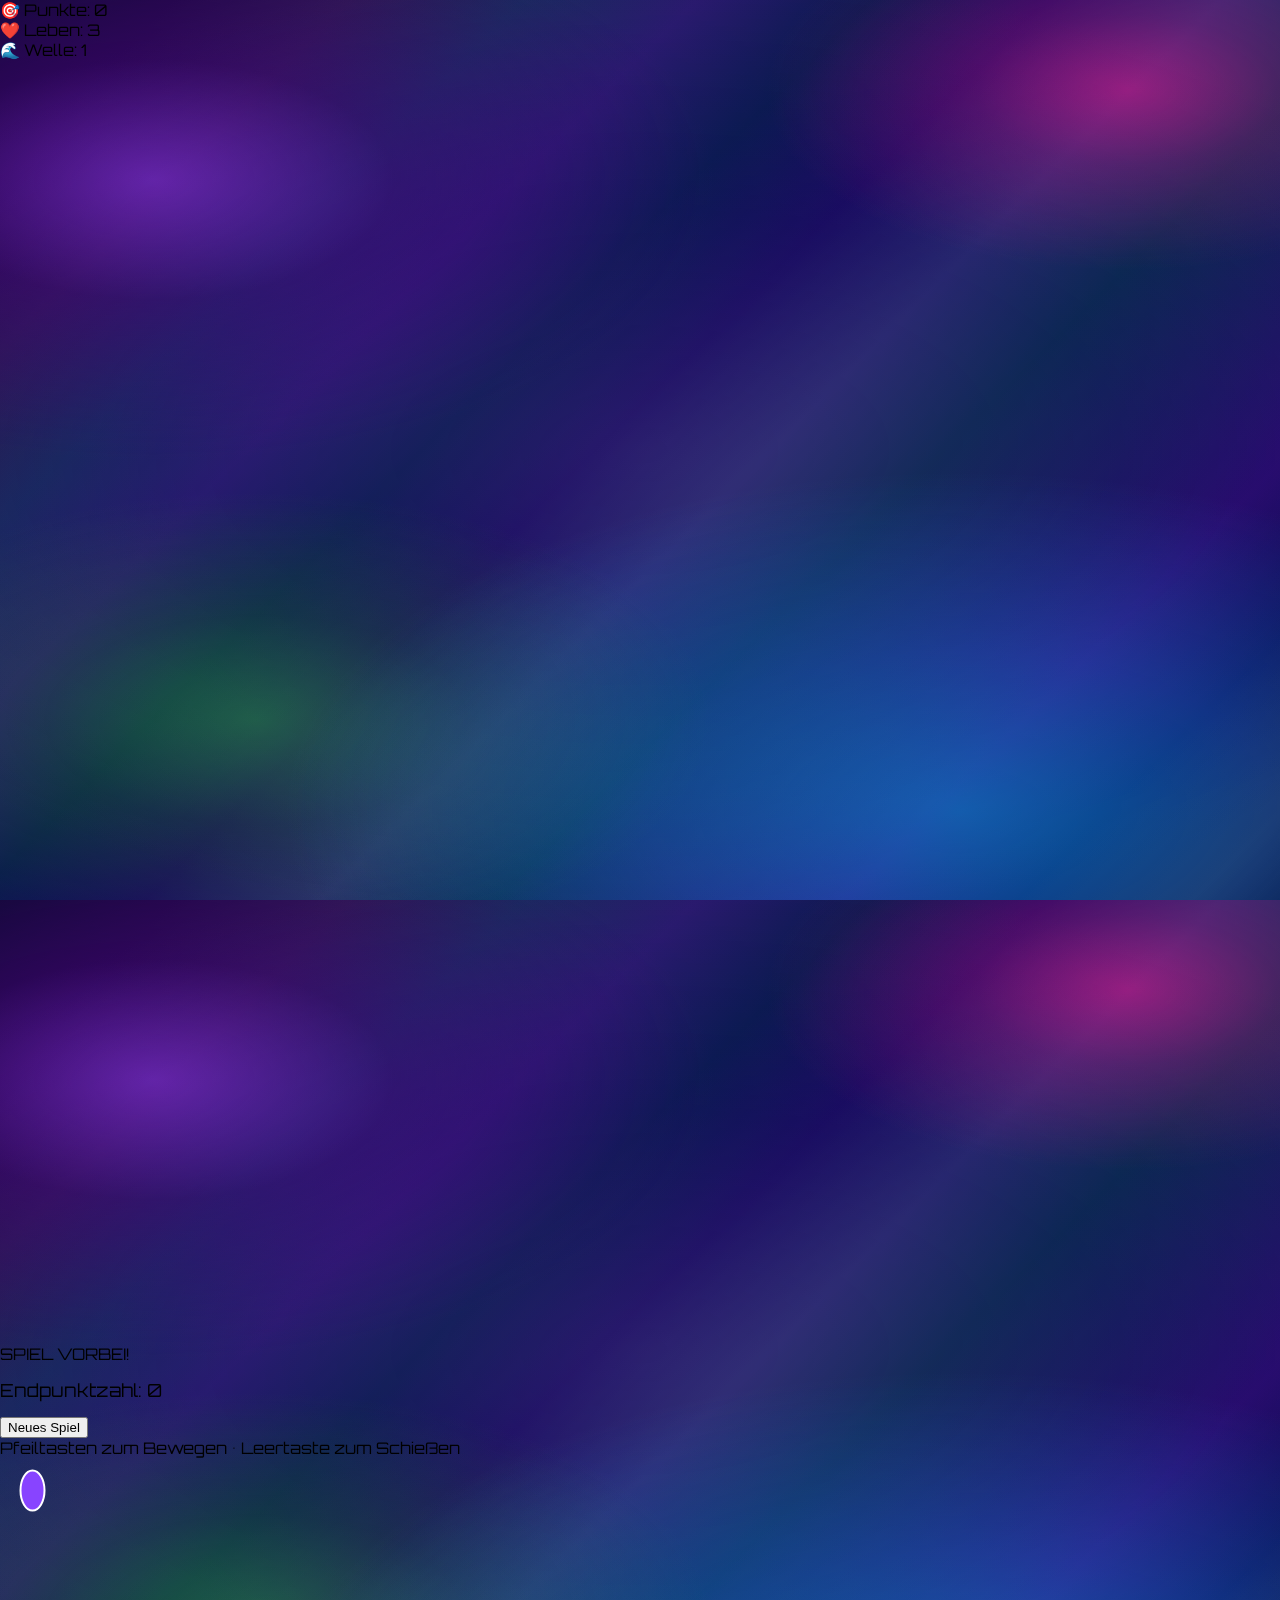
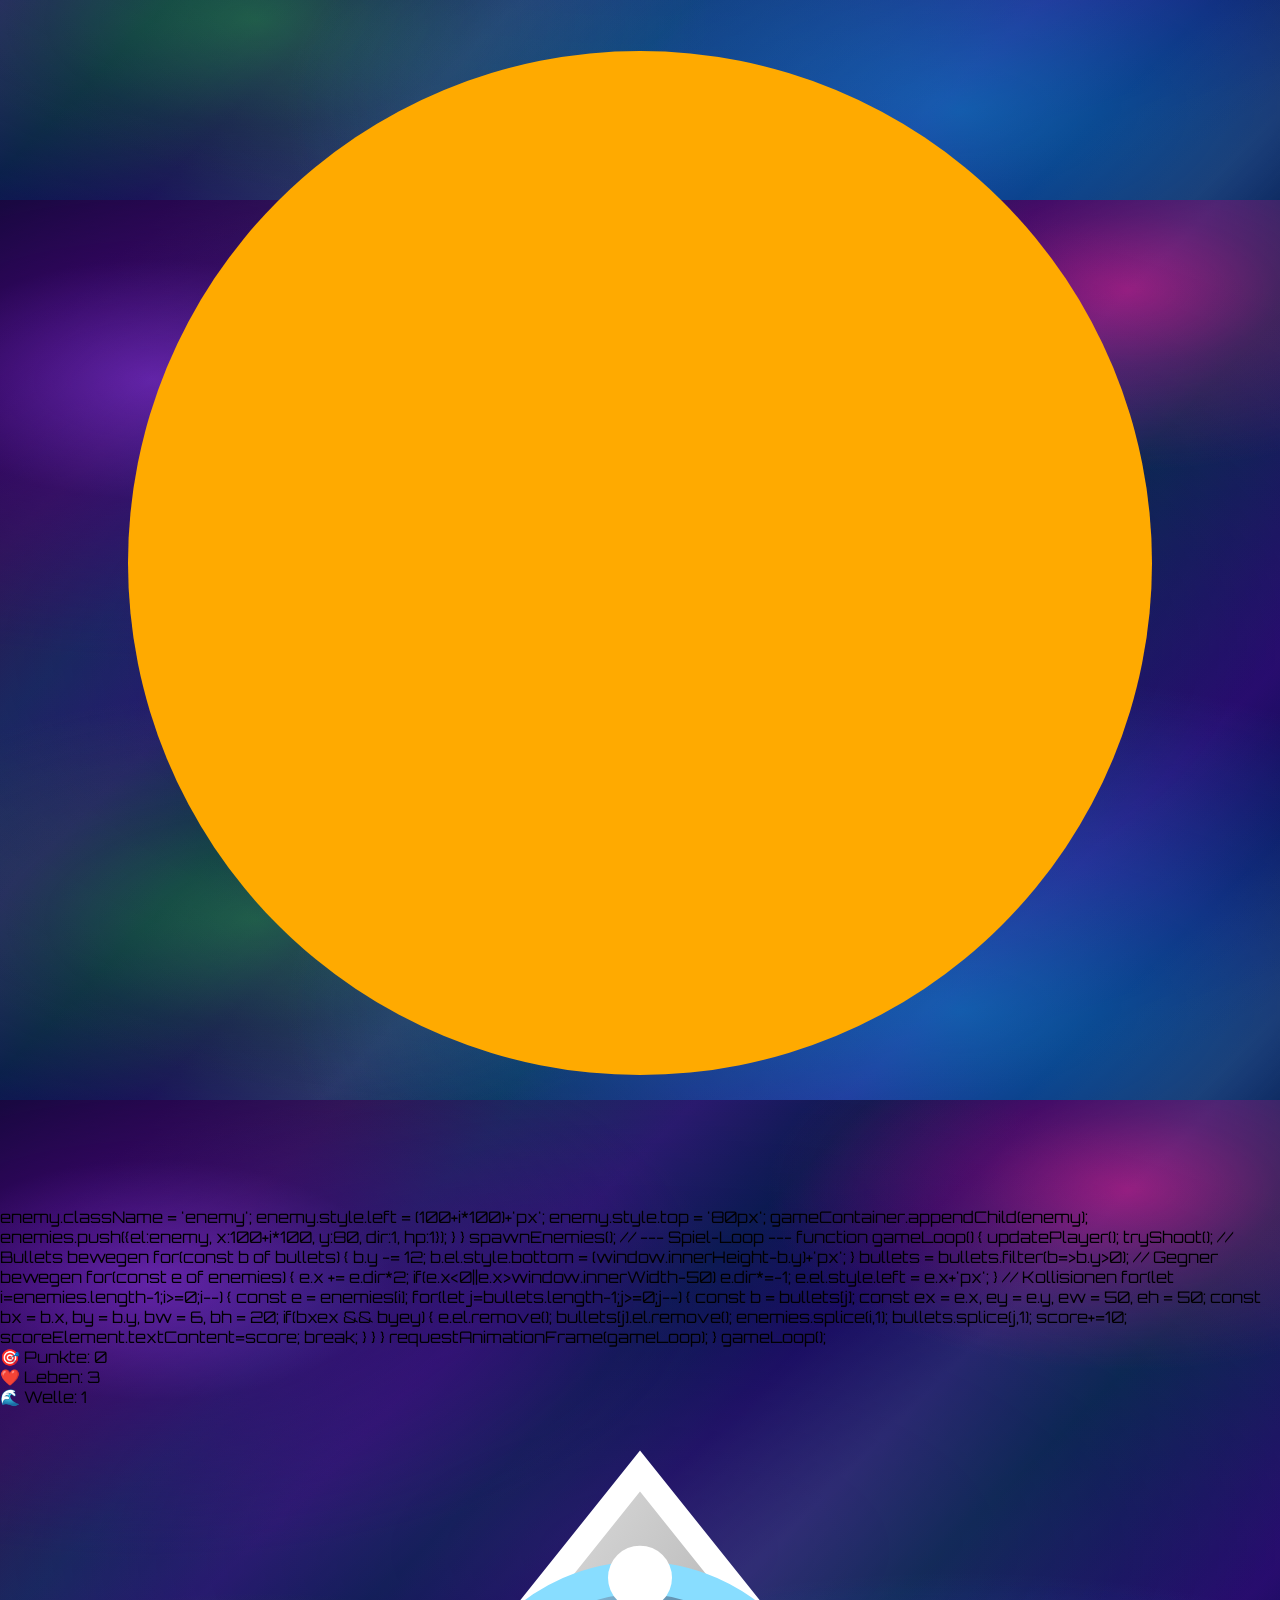
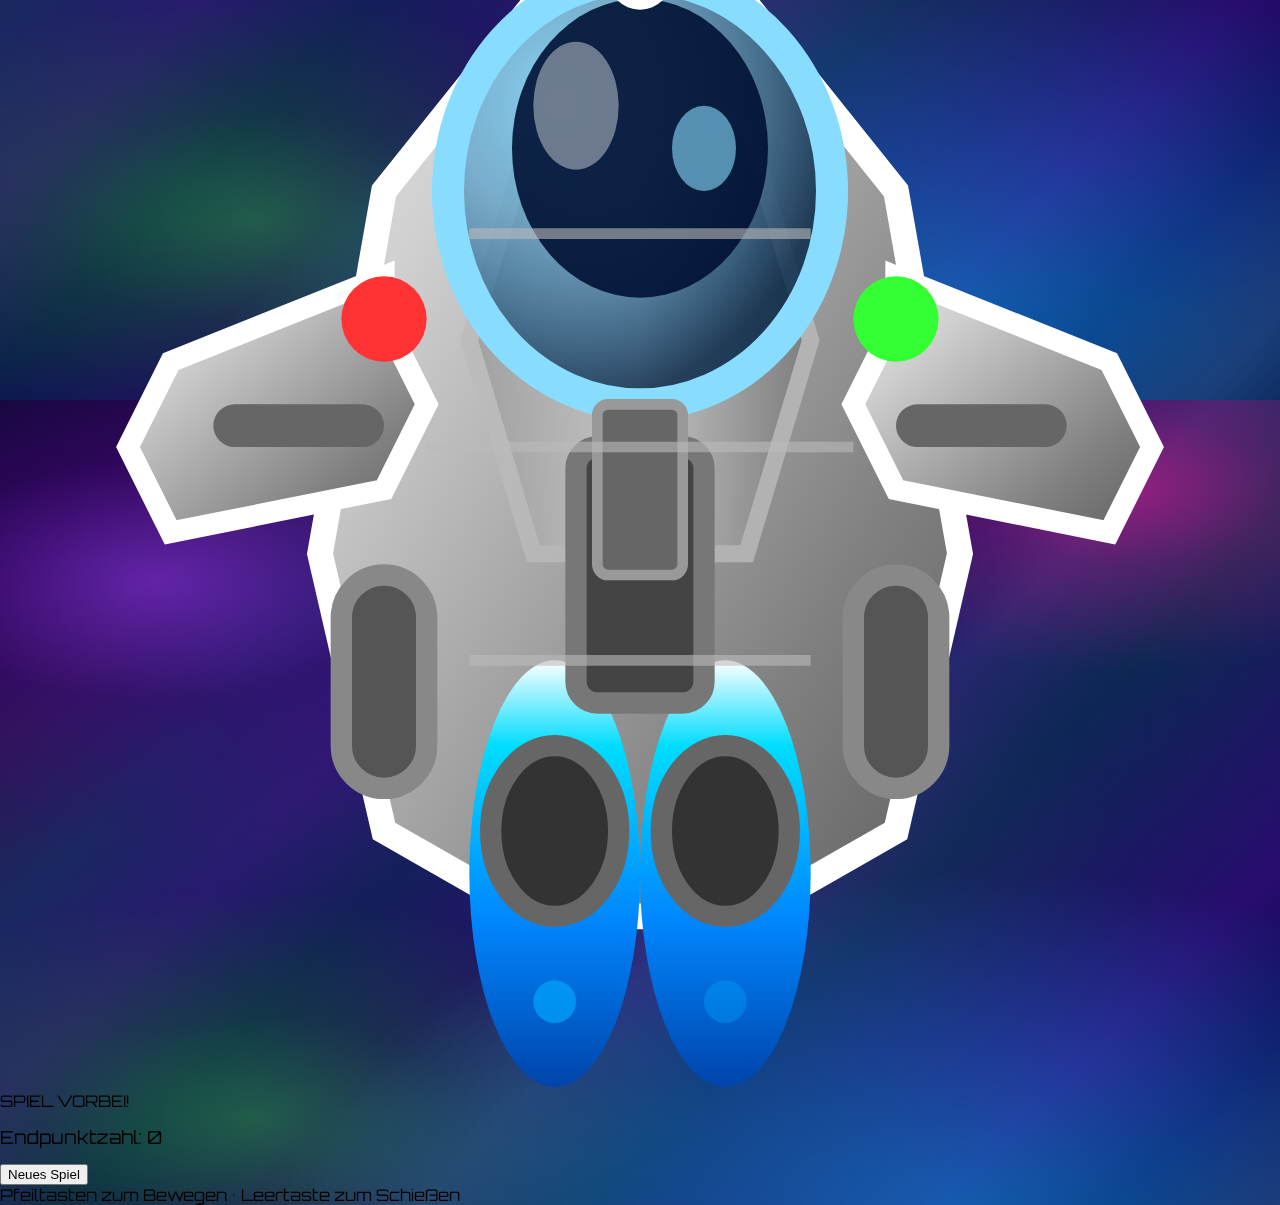
<file: index.html>
<!DOCTYPE html>
<html lang="de">
<head>
    <meta charset="UTF-8">
    <meta name="viewport" content="width=device-width, initial-scale=1.0">
    <title>Weltraum Shooter PWA</title>
    <link href="https://fonts.googleapis.com/css2?family=Orbitron:wght@400;700;900&display=swap" rel="stylesheet">
    <link rel="manifest" href="manifest.json">
    <meta name="theme-color" content="#000000">
    <meta name="apple-mobile-web-app-capable" content="yes">
    <meta name="apple-mobile-web-app-status-bar-style" content="black-translucent">
    <link rel="apple-touch-icon" href="icons/icon-192x192.svg">
    <link rel="icon" type="image/svg+xml" sizes="192x192" href="icons/icon-192x192.svg">
    <link rel="icon" type="image/svg+xml" sizes="512x512" href="icons/icon-512x512.svg">
    <style>
        body {
            box-sizing: border-box;
            margin: 0;
            padding: 0;
            background: 
                radial-gradient(ellipse 800px 400px at 12% 20%, rgba(138, 43, 226, 0.6) 0%, rgba(75, 0, 130, 0.4) 30%, transparent 70%),
                radial-gradient(ellipse 600px 300px at 88% 10%, rgba(255, 20, 147, 0.5) 0%, rgba(199, 21, 133, 0.3) 25%, transparent 60%),
                radial-gradient(ellipse 900px 450px at 75% 90%, rgba(0, 191, 255, 0.45) 0%, rgba(30, 144, 255, 0.3) 35%, transparent 75%),
                radial-gradient(ellipse 700px 350px at 20% 80%, rgba(50, 205, 50, 0.4) 0%, rgba(34, 139, 34, 0.25) 30%, transparent 65%),
                radial-gradient(ellipse 1200px 600px at 50% 50%, rgba(72, 61, 139, 0.3) 0%, rgba(25, 25, 112, 0.2) 40%, transparent 80%);
            font-family: 'Orbitron', 'Courier New', monospace;
            overflow: hidden;
            height: 100vh;
            image-rendering: -webkit-optimize-contrast;
            image-rendering: crisp-edges;
            backface-visibility: hidden;
            transform: translateZ(0);
        }
        /* Hier alle weiteren Styles aus Tills Weltraum Shooter.html einfügen (.explosion, .hud, .player, .enemy, .powerup, .game-over, .instructions, etc.) */
    </style>
</head>
<body>
    <div class="game-container">
        <div class="cosmic-background"></div>
        <div class="moon"></div>
        <div class="distant-galaxies"></div>
        <div class="stars-layer-2"></div>
        <div class="stars-layer-1"></div>
        <div class="hud">
            <div>
                <span class="stat-label">🎯 Punkte:</span>
                <span class="stat-value score-value" id="score">0</span>
            </div>
            <div>
                <span class="stat-label">❤️ Leben:</span>
                <span class="stat-value lives-value" id="lives">3</span>
            </div>
            <div>
                <span class="stat-label">🌊 Welle:</span>
                <span class="stat-value wave-value" id="wave">1</span>
            </div>
        </div>
        <div class="powerup-status" id="powerupStatus"></div>
        <div class="player" id="player">
            <!-- SVG-Raumschiff wie in Tills Weltraum Shooter.html -->
            <svg viewBox="0 0 60 60" xmlns="http://www.w3.org/2000/svg">
                <!-- ...SVG-Inhalt wie gehabt... -->
            </svg>
        </div>
        <div class="game-over" id="gameOver">
            <div>SPIEL VORBEI!</div>
            <div style="font-size: 18px; margin: 15px 0;">Endpunktzahl: <span id="finalScore">0</span></div>
            <button class="restart-btn" onclick="restartGame()">Neues Spiel</button>
        </div>
        <div class="instructions">
            Pfeiltasten zum Bewegen • Leertaste zum Schießen
        </div>
    </div>
    <script src="game.js"></script>
    <script>
    if ('serviceWorker' in navigator) {
        window.addEventListener('load', function() {
            navigator.serviceWorker.register('service-worker.js').then(function(reg) {
                // Erfolgreich registriert
            }, function(err) {
                console.warn('Service Worker konnte nicht registriert werden:', err);
            });
        });
    }
    // Install-Banner
    window.addEventListener('beforeinstallprompt', (e) => {
        e.preventDefault();
        deferredPrompt = e;
        const banner = document.createElement('div');
        banner.id = 'installBanner';
        banner.style.position = 'fixed';
        banner.style.bottom = '20px';
        banner.style.left = '50%';
        banner.style.transform = 'translateX(-50%)';
        banner.style.background = 'rgba(0,0,0,0.95)';
        banner.style.color = '#fff';
        banner.style.padding = '16px 32px';
        banner.style.borderRadius = '12px';
        banner.style.boxShadow = '0 2px 12px #0008';
        banner.style.zIndex = '9999';
        banner.innerHTML = 'App installieren? <button id="installBtn" style="margin-left:16px; padding:6px 18px; font-size:1em; border-radius:6px; border:none; background:#00bfff; color:#fff; cursor:pointer;">Installieren</button>';
        document.body.appendChild(banner);
        document.getElementById('installBtn').onclick = () => {
            banner.remove();
            deferredPrompt.prompt();
            deferredPrompt.userChoice.then(() => { deferredPrompt = null; });
        };
    });
    </script>
</body>
</html>
                enemy.className = 'enemy';
                enemy.style.left = (100+i*100)+'px';
                enemy.style.top = '80px';
                gameContainer.appendChild(enemy);
                enemies.push({el:enemy, x:100+i*100, y:80, dir:1, hp:1});
            }
        }
        spawnEnemies();
        // --- Spiel-Loop ---
        function gameLoop() {
            updatePlayer();
            tryShoot();
            // Bullets bewegen
            for(const b of bullets) {
                b.y -= 12;
                b.el.style.bottom = (window.innerHeight-b.y)+'px';
            }
            bullets = bullets.filter(b=>b.y>0);
            // Gegner bewegen
            for(const e of enemies) {
                e.x += e.dir*2;
                if(e.x<0||e.x>window.innerWidth-50) e.dir*=-1;
                e.el.style.left = e.x+'px';
            }
            // Kollisionen
            for(let i=enemies.length-1;i>=0;i--) {
                const e = enemies[i];
                for(let j=bullets.length-1;j>=0;j--) {
                    const b = bullets[j];
                    const ex = e.x, ey = e.y, ew = 50, eh = 50;
                    const bx = b.x, by = b.y, bw = 6, bh = 20;
                    if(bx<ex+ew && bx+bw>ex && by<ey+eh && by+bh>ey) {
                        e.el.remove(); bullets[j].el.remove();
                        enemies.splice(i,1); bullets.splice(j,1);
                        score+=10; scoreElement.textContent=score;
                        break;
                    }
                }
            }
            requestAnimationFrame(gameLoop);
        }
        gameLoop();
        </script>
    </div>
    <script src="game.js"></script>
</body>
</html>
<!DOCTYPE html>
<html lang="de">
<head>
    <meta charset="UTF-8">
    <meta name="viewport" content="width=device-width, initial-scale=1.0">
    <title>Weltraum Shooter</title>
    <link href="https://fonts.googleapis.com/css2?family=Orbitron:wght@400;700;900&display=swap" rel="stylesheet">
    <style>
        body {
            box-sizing: border-box;
            margin: 0;
            padding: 0;
            background: 
                /* Ultra-detaillierte 4K Nebel-Schichten */
                radial-gradient(ellipse 800px 400px at 12% 20%, rgba(138, 43, 226, 0.6) 0%, rgba(75, 0, 130, 0.4) 30%, transparent 70%),
                radial-gradient(ellipse 600px 300px at 88% 10%, rgba(255, 20, 147, 0.5) 0%, rgba(199, 21, 133, 0.3) 25%, transparent 60%),
                radial-gradient(ellipse 900px 450px at 75% 90%, rgba(0, 191, 255, 0.45) 0%, rgba(30, 144, 255, 0.3) 35%, transparent 75%),
                radial-gradient(ellipse 700px 350px at 20% 80%, rgba(50, 205, 50, 0.4) 0%, rgba(34, 139, 34, 0.25) 30%, transparent 65%),
                radial-gradient(ellipse 1200px 600px at 50% 50%, rgba(72, 61, 139, 0.3) 0%, rgba(25, 25, 112, 0.2) 40%, transparent 80%),
                /* Tiefe Weltraum-Basis mit 4K-Auflösung */
                linear-gradient(135deg, 
                    #0a0a2e 0%, 
                    #1a0a3e 8%, 
                    #2a1a4e 16%, 
                    #1a2a5e 24%, 
                    #2a1a6e 32%, 
                    #0a1a4e 40%,
                    #1a0a5e 48%,
                    #2a2a6e 56%,
                    #0a2a4e 64%,
                    #1a1a5e 72%,
                    #2a0a6e 80%,
                    #0a0a4e 88%,
                    #1a1a3e 96%,
                    #0a0a2e 100%
                ),
                /* Zusätzliche Tiefenschichten */
                radial-gradient(circle at 30% 40%, rgba(72, 61, 139, 0.15) 0%, transparent 50%),
                radial-gradient(circle at 70% 60%, rgba(123, 104, 238, 0.1) 0%, transparent 40%);
            font-family: 'Orbitron', 'Courier New', monospace;
            overflow: hidden;
            height: 100vh;
            /* 4K-optimierte Rendering-Eigenschaften */
            image-rendering: -webkit-optimize-contrast;
            image-rendering: crisp-edges;
            backface-visibility: hidden;
            transform: translateZ(0);
        }
        /* ...restliche Styles wie von dir gepostet... */
    </style>
    <!-- PWA: Manifest und Icons -->
    <link rel="manifest" href="manifest.json">
    <meta name="theme-color" content="#000000">
    <meta name="apple-mobile-web-app-capable" content="yes">
    <meta name="apple-mobile-web-app-status-bar-style" content="black-translucent">
    <link rel="apple-touch-icon" href="icons/icon-192x192.svg">
    <link rel="icon" type="image/svg+xml" sizes="192x192" href="icons/icon-192x192.svg">
    <link rel="icon" type="image/svg+xml" sizes="512x512" href="icons/icon-512x512.svg">
</head>
<body>
    <div class="game-container">
        <div class="cosmic-background"></div>
        <div class="moon"></div>
        <div class="distant-galaxies"></div>
        <div class="stars-layer-2"></div>
        <div class="stars-layer-1"></div>
        <div class="hud">
            <div>
                <span class="stat-label">🎯 Punkte:</span>
                <span class="stat-value score-value" id="score">0</span>
            </div>
            <div>
                <span class="stat-label">❤️ Leben:</span>
                <span class="stat-value lives-value" id="lives">3</span>
            </div>
            <div>
                <span class="stat-label">🌊 Welle:</span>
                <span class="stat-value wave-value" id="wave">1</span>
            </div>
        </div>
        <!-- Spielfeld-Canvas für das eigentliche Spiel -->
        <canvas id="game" width="900" height="600" style="display:block; margin:0 auto; background:transparent; position:absolute; left:50%; top:50%; transform:translate(-50%,-50%); z-index:10;"></canvas>
        <div class="powerup-status" id="powerupStatus"></div>
        <div class="player" id="player">
            <svg viewBox="0 0 60 60" xmlns="http://www.w3.org/2000/svg">
                <defs>
                    <linearGradient id="hullGradient" x1="0%" y1="0%" x2="100%" y2="100%">
                        <stop offset="0%" style="stop-color:#e8e8e8;stop-opacity:1" />
                        <stop offset="25%" style="stop-color:#d0d0d0;stop-opacity:1" />
                        <stop offset="50%" style="stop-color:#a8a8a8;stop-opacity:1" />
                        <stop offset="75%" style="stop-color:#808080;stop-opacity:1" />
                        <stop offset="100%" style="stop-color:#606060;stop-opacity:1" />
                    </linearGradient>
                    <linearGradient id="engineFlame" x1="0%" y1="0%" x2="0%" y2="100%">
                        <stop offset="0%" style="stop-color:#ffffff;stop-opacity:1" />
                        <stop offset="20%" style="stop-color:#00ddff;stop-opacity:1" />
                        <stop offset="60%" style="stop-color:#0088ff;stop-opacity:1" />
                        <stop offset="100%" style="stop-color:#0044aa;stop-opacity:1" />
                    </linearGradient>
                    <radialGradient id="cockpitReflection" cx="30%" cy="30%" r="70%">
                        <stop offset="0%" style="stop-color:#88ddff;stop-opacity:0.9" />
                        <stop offset="40%" style="stop-color:#4499cc;stop-opacity:0.6" />
                        <stop offset="100%" style="stop-color:#002244;stop-opacity:0.8" />
                    </radialGradient>
                    <linearGradient id="metallic" x1="0%" y1="0%" x2="100%" y2="0%">
                        <stop offset="0%" style="stop-color:#999999;stop-opacity:1" />
                        <stop offset="50%" style="stop-color:#cccccc;stop-opacity:1" />
                        <stop offset="100%" style="stop-color:#777777;stop-opacity:1" />
                    </linearGradient>
                    <filter id="glow">
                        <feGaussianBlur stdDeviation="2" result="coloredBlur"/>
                        <feMerge> 
                            <feMergeNode in="coloredBlur"/>
                            <feMergeNode in="SourceGraphic"/>
                        </feMerge>
                    </filter>
                </defs>
                <!-- Hauptrumpf mit realistischen Proportionen -->
                <path d="M30,3 L42,18 L45,35 L42,48 L35,52 L25,52 L18,48 L15,35 L18,18 Z" fill="url(#hullGradient)" stroke="#ffffff" stroke-width="1.2"/>
                <!-- Panzerplatten-Details -->
                <path d="M25,15 L35,15 L38,25 L35,35 L25,35 L22,25 Z" fill="url(#metallic)" stroke="#bbbbbb" stroke-width="0.8" opacity="0.8"/>
                <!-- Seitliche Flügel/Stabilisatoren -->
                <path d="M18,22 L8,26 L6,30 L8,34 L18,32 L20,28 L18,24 Z" fill="url(#hullGradient)" stroke="#ffffff" stroke-width="1"/>
                <path d="M42,22 L52,26 L54,30 L52,34 L42,32 L40,28 L42,24 Z" fill="url(#hullGradient)" stroke="#ffffff" stroke-width="1"/>
                <!-- Flügel-Details -->
                <rect x="10" y="28" width="8" height="2" fill="#666666" rx="1"/>
                <rect x="42" y="28" width="8" height="2" fill="#666666" rx="1"/>
                <!-- Cockpit mit realistischem Glas -->
                <ellipse cx="30" cy="18" rx="9" ry="10" fill="url(#cockpitReflection)" stroke="#88ddff" stroke-width="1.5"/>
                <ellipse cx="30" cy="16" rx="6" ry="7" fill="#001133" opacity="0.9"/>
                <!-- Cockpit-Reflexionen -->
                <ellipse cx="27" cy="14" rx="2" ry="3" fill="#ffffff" opacity="0.4"/>
                <ellipse cx="33" cy="16" rx="1.5" ry="2" fill="#88ddff" opacity="0.6"/>
                <!-- Haupttriebwerke -->
                <ellipse cx="26" cy="50" rx="4" ry="10" fill="url(#engineFlame)"/>
                <ellipse cx="34" cy="50" rx="4" ry="10" fill="url(#engineFlame)"/>
                <!-- Triebwerk-Düsen -->
                <ellipse cx="26" cy="48" rx="3" ry="4" fill="#333333" stroke="#666666" stroke-width="1"/>
                <ellipse cx="34" cy="48" rx="3" ry="4" fill="#333333" stroke="#666666" stroke-width="1"/>
                <!-- Waffen-Hardpoints -->
                <rect x="16" y="36" width="4" height="10" fill="#555555" stroke="#888888" stroke-width="1" rx="2"/>
                <rect x="40" y="36" width="4" height="10" fill="#555555" stroke="#888888" stroke-width="1" rx="2"/>
                <!-- Zentrale Hauptwaffe -->
                <rect x="27" y="30" width="6" height="12" fill="#444444" stroke="#777777" stroke-width="1" rx="1"/>
                <rect x="28" y="28" width="4" height="8" fill="#666666" stroke="#999999" stroke-width="0.5" rx="0.5"/>
                <!-- Navigationslights -->
                <circle cx="18" cy="24" r="2" fill="#ff3333"/>
                <circle cx="42" cy="24" r="2" fill="#33ff33"/>
                <circle cx="30" cy="8" r="1.5" fill="#ffffff"/>
                <!-- Rumpf-Linien für Details -->
                <path d="M22,20 L38,20" stroke="#bbbbbb" stroke-width="0.5" opacity="0.6"/>
                <path d="M20,30 L40,30" stroke="#bbbbbb" stroke-width="0.5" opacity="0.6"/>
                <path d="M22,40 L38,40" stroke="#bbbbbb" stroke-width="0.5" opacity="0.6"/>
                <!-- Antriebspartikel-Effekt -->
                <circle cx="26" cy="56" r="1" fill="#00aaff" opacity="0.7">
                    <animate attributeName="opacity" values="0.7;0.3;0.7" dur="0.3s" repeatCount="indefinite"/>
                </circle>
                <circle cx="34" cy="56" r="1" fill="#00aaff" opacity="0.7">
                    <animate attributeName="opacity" values="0.3;0.7;0.3" dur="0.3s" repeatCount="indefinite"/>
                </circle>
            </svg>
        </div>
        <div class="game-over" id="gameOver">
            <div>SPIEL VORBEI!</div>
            <div style="font-size: 18px; margin: 15px 0;">Endpunktzahl: <span id="finalScore">0</span></div>
            <button class="restart-btn" onclick="restartGame()">Neues Spiel</button>
        </div>
        <div class="instructions">
            Pfeiltasten zum Bewegen • Leertaste zum Schießen
        </div>
    </div>
</body>
        <!-- PWA: Service Worker und Install-Banner -->
        <script>
        if ('serviceWorker' in navigator) {
            window.addEventListener('load', function() {
                navigator.serviceWorker.register('service-worker.js').then(function(reg) {
                    // Erfolgreich registriert
                }, function(err) {
                    console.warn('Service Worker konnte nicht registriert werden:', err);
                });
            });
        }
        // Install-Banner
        window.addEventListener('beforeinstallprompt', (e) => {
            e.preventDefault();
            deferredPrompt = e;
            const banner = document.createElement('div');
            banner.id = 'installBanner';
            banner.style.position = 'fixed';
            banner.style.bottom = '20px';
            banner.style.left = '50%';
            banner.style.transform = 'translateX(-50%)';
            banner.style.background = 'rgba(0,0,0,0.95)';
            banner.style.color = '#fff';
            banner.style.padding = '16px 32px';
            banner.style.borderRadius = '12px';
            banner.style.boxShadow = '0 2px 12px #0008';
            banner.style.zIndex = '9999';
            banner.innerHTML = 'App installieren? <button id="installBtn" style="margin-left:16px; padding:6px 18px; font-size:1em; border-radius:6px; border:none; background:#00bfff; color:#fff; cursor:pointer;">Installieren</button>';
            document.body.appendChild(banner);
            document.getElementById('installBtn').onclick = () => {
                banner.remove();
                deferredPrompt.prompt();
                deferredPrompt.userChoice.then(() => { deferredPrompt = null; });
            };
        });
        </script>
<script>
// Service Worker Registrierung
if ('serviceWorker' in navigator) {
    window.addEventListener('load', function() {
        navigator.serviceWorker.register('service-worker.js').then(function(reg) {
            // Erfolgreich registriert
        }, function(err) {
            console.warn('Service Worker konnte nicht registriert werden:', err);
        });
    });
}
// Install-Banner
window.addEventListener('beforeinstallprompt', (e) => {
    e.preventDefault();
    deferredPrompt = e;
    const banner = document.createElement('div');
    banner.id = 'installBanner';
    banner.style.position = 'fixed';
    banner.style.bottom = '20px';
    banner.style.left = '50%';
    banner.style.transform = 'translateX(-50%)';
    banner.style.background = 'rgba(0,0,0,0.95)';
    banner.style.color = '#fff';
    banner.style.padding = '16px 32px';
    banner.style.borderRadius = '12px';
    banner.style.boxShadow = '0 2px 12px #0008';
    banner.style.zIndex = '9999';
    banner.innerHTML = 'App installieren? <button id="installBtn" style="margin-left:16px; padding:6px 18px; font-size:1em; border-radius:6px; border:none; background:#00bfff; color:#fff; cursor:pointer;">Installieren</button>';
    document.body.appendChild(banner);
    document.getElementById('installBtn').onclick = () => {
        banner.remove();
        deferredPrompt.prompt();
        deferredPrompt.userChoice.then(() => { deferredPrompt = null; });
    };
});
</script>
            <script src="game.js"></script>
        </script>
</body>
</html>
</file>
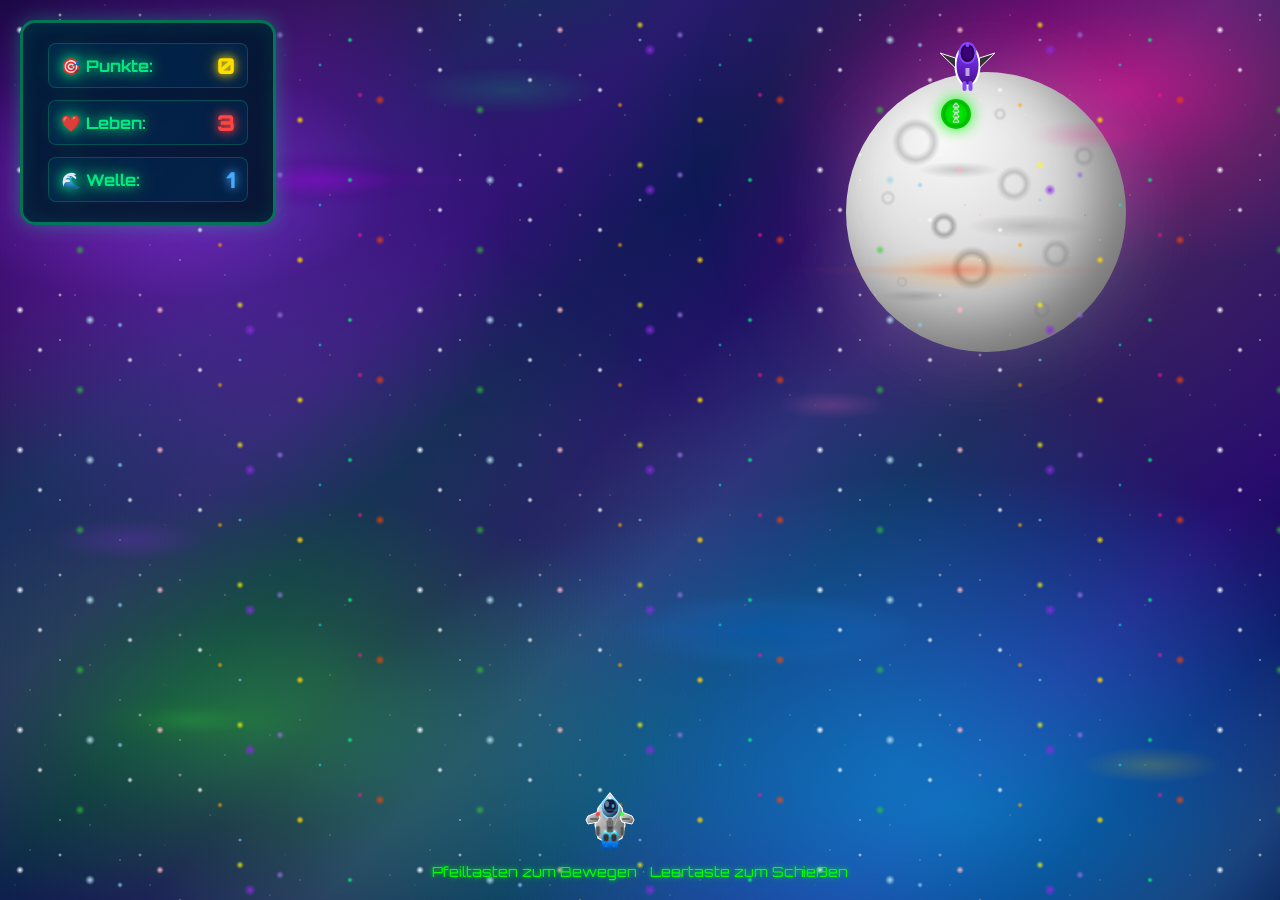
<file: Tills Weltraum Shooter.html>
<!DOCTYPE html>
<html lang="de">
<head>
    <meta charset="UTF-8">
    <meta name="viewport" content="width=device-width, initial-scale=1.0">
    <title>Weltraum Shooter</title>
    <link href="https://fonts.googleapis.com/css2?family=Orbitron:wght@400;700;900&display=swap" rel="stylesheet">
    <style>
        body {
            box-sizing: border-box;
            margin: 0;
            padding: 0;
            background: 
                /* Ultra-detaillierte 4K Nebel-Schichten */
                radial-gradient(ellipse 800px 400px at 12% 20%, rgba(138, 43, 226, 0.6) 0%, rgba(75, 0, 130, 0.4) 30%, transparent 70%),
                radial-gradient(ellipse 600px 300px at 88% 10%, rgba(255, 20, 147, 0.5) 0%, rgba(199, 21, 133, 0.3) 25%, transparent 60%),
                radial-gradient(ellipse 900px 450px at 75% 90%, rgba(0, 191, 255, 0.45) 0%, rgba(30, 144, 255, 0.3) 35%, transparent 75%),
                radial-gradient(ellipse 700px 350px at 20% 80%, rgba(50, 205, 50, 0.4) 0%, rgba(34, 139, 34, 0.25) 30%, transparent 65%),
                radial-gradient(ellipse 1200px 600px at 50% 50%, rgba(72, 61, 139, 0.3) 0%, rgba(25, 25, 112, 0.2) 40%, transparent 80%),
                /* Tiefe Weltraum-Basis mit 4K-Auflösung */
                linear-gradient(135deg, 
                    #0a0a2e 0%, 
                    #1a0a3e 8%, 
                    #2a1a4e 16%, 
                    #1a2a5e 24%, 
                    #2a1a6e 32%, 
                    #0a1a4e 40%,
                    #1a0a5e 48%,
                    #2a2a6e 56%,
                    #0a2a4e 64%,
                    #1a1a5e 72%,
                    #2a0a6e 80%,
                    #0a0a4e 88%,
                    #1a1a3e 96%,
                    #0a0a2e 100%
                ),
                /* Zusätzliche Tiefenschichten */
                radial-gradient(circle at 30% 40%, rgba(72, 61, 139, 0.15) 0%, transparent 50%),
                radial-gradient(circle at 70% 60%, rgba(123, 104, 238, 0.1) 0%, transparent 40%);
            font-family: 'Orbitron', 'Courier New', monospace;
            overflow: hidden;
            height: 100vh;
            /* 4K-optimierte Rendering-Eigenschaften */
            image-rendering: -webkit-optimize-contrast;
            image-rendering: crisp-edges;
            backface-visibility: hidden;
            transform: translateZ(0);
        }

        .game-container {
            position: relative;
            width: 100vw;
            height: 100vh;
            overflow: hidden;
        }

        .cosmic-background {
            position: absolute;
            width: 100%;
            height: 100%;
            background: 
                radial-gradient(circle at 15% 25%, rgba(138, 43, 226, 0.4) 0%, transparent 25%),
                radial-gradient(circle at 85% 15%, rgba(255, 20, 147, 0.3) 0%, transparent 30%),
                radial-gradient(circle at 70% 85%, rgba(0, 191, 255, 0.25) 0%, transparent 35%),
                radial-gradient(circle at 25% 75%, rgba(50, 205, 50, 0.2) 0%, transparent 40%);
            animation: nebula-drift 20s ease-in-out infinite alternate;
        }

        .moon {
            position: absolute;
            width: 280px;
            height: 280px;
            top: 8%;
            right: 12%;
            border-radius: 50%;
            background: 
                /* 4K-detaillierte Mondoberfläche */
                radial-gradient(circle at 35% 25%, #f8f8f8, #e8e8e8 25%, #d5d5d5 50%, #c2c2c2 75%, #a8a8a8 100%);
            box-shadow: 
                inset -25px -25px 60px rgba(0, 0, 0, 0.4),
                inset 15px 15px 40px rgba(255, 255, 255, 0.1),
                0 0 80px rgba(255, 255, 255, 0.15),
                0 0 120px rgba(255, 255, 255, 0.08);
            animation: moon-glow 8s ease-in-out infinite alternate;
        }

        .moon::before {
            content: '';
            position: absolute;
            width: 100%;
            height: 100%;
            border-radius: 50%;
            background: 
                /* Detaillierte Mondkrater in 4K */
                radial-gradient(circle at 25% 25%, transparent 12px, rgba(160, 160, 160, 0.5) 18px, transparent 24px),
                radial-gradient(circle at 60% 40%, transparent 8px, rgba(140, 140, 140, 0.4) 12px, transparent 18px),
                radial-gradient(circle at 45% 70%, transparent 10px, rgba(120, 120, 120, 0.5) 15px, transparent 22px),
                radial-gradient(circle at 75% 65%, transparent 6px, rgba(130, 130, 130, 0.4) 10px, transparent 15px),
                radial-gradient(circle at 35% 55%, transparent 5px, rgba(110, 110, 110, 0.5) 9px, transparent 14px),
                /* Zusätzliche kleine Krater */
                radial-gradient(circle at 15% 45%, transparent 3px, rgba(150, 150, 150, 0.3) 5px, transparent 8px),
                radial-gradient(circle at 85% 30%, transparent 4px, rgba(135, 135, 135, 0.4) 7px, transparent 11px),
                radial-gradient(circle at 55% 15%, transparent 2px, rgba(145, 145, 145, 0.3) 4px, transparent 7px),
                radial-gradient(circle at 70% 85%, transparent 3px, rgba(125, 125, 125, 0.4) 6px, transparent 9px),
                radial-gradient(circle at 20% 75%, transparent 2px, rgba(155, 155, 155, 0.3) 4px, transparent 6px),
                /* Gebirgsketten */
                radial-gradient(ellipse 40px 8px at 40% 35%, rgba(100, 100, 100, 0.3), transparent),
                radial-gradient(ellipse 60px 12px at 65% 55%, rgba(90, 90, 90, 0.25), transparent),
                radial-gradient(ellipse 35px 6px at 25% 80%, rgba(105, 105, 105, 0.3), transparent);
        }

        @keyframes moon-glow {
            0% { 
                box-shadow: 
                    inset -20px -20px 40px rgba(0, 0, 0, 0.3),
                    0 0 50px rgba(255, 255, 255, 0.1);
            }
            100% { 
                box-shadow: 
                    inset -20px -20px 40px rgba(0, 0, 0, 0.2),
                    0 0 80px rgba(255, 255, 255, 0.2);
            }
        }

        .stars-layer-1 {
            position: absolute;
            width: 100%;
            height: 100%;
            background-image: 
                /* Hauptsterne - 4K Dichte */
                radial-gradient(4px 4px at 20px 30px, #ffffff, transparent),
                radial-gradient(3px 3px at 40px 70px, rgba(255,255,255,0.95), transparent),
                radial-gradient(5px 5px at 90px 40px, rgba(173,216,230,1), transparent),
                radial-gradient(3px 3px at 130px 80px, rgba(255,255,255,0.9), transparent),
                radial-gradient(4px 4px at 160px 30px, rgba(255,182,193,1), transparent),
                radial-gradient(3px 3px at 200px 90px, rgba(255,255,255,0.95), transparent),
                radial-gradient(6px 6px at 250px 50px, rgba(138,43,226,0.9), transparent),
                radial-gradient(4px 4px at 300px 120px, rgba(255,215,0,1), transparent),
                radial-gradient(3px 3px at 350px 40px, rgba(0,255,127,0.9), transparent),
                radial-gradient(5px 5px at 380px 100px, rgba(255,69,0,0.8), transparent),
                /* Zusätzliche 4K Sterne */
                radial-gradient(2px 2px at 60px 15px, rgba(255,255,255,0.8), transparent),
                radial-gradient(3px 3px at 120px 45px, rgba(135,206,250,0.9), transparent),
                radial-gradient(2px 2px at 180px 75px, rgba(255,192,203,0.7), transparent),
                radial-gradient(4px 4px at 240px 25px, rgba(255,255,0,0.8), transparent),
                radial-gradient(2px 2px at 320px 65px, rgba(0,255,255,0.7), transparent),
                radial-gradient(3px 3px at 360px 95px, rgba(255,20,147,0.8), transparent),
                radial-gradient(5px 5px at 80px 110px, rgba(50,205,50,0.7), transparent),
                radial-gradient(2px 2px at 140px 15px, rgba(255,255,255,0.6), transparent),
                radial-gradient(3px 3px at 220px 105px, rgba(255,165,0,0.8), transparent),
                radial-gradient(4px 4px at 280px 35px, rgba(147,112,219,0.9), transparent);
            background-repeat: repeat;
            background-size: 400px 140px;
            animation: twinkle-bright 3s ease-in-out infinite alternate;
        }

        .stars-layer-2 {
            position: absolute;
            width: 100%;
            height: 100%;
            background-image: 
                /* Feine Sterne für 4K-Details */
                radial-gradient(1.5px 1.5px at 60px 20px, rgba(255,255,255,0.7), transparent),
                radial-gradient(1px 1px at 120px 60px, rgba(255,255,255,0.6), transparent),
                radial-gradient(1.5px 1.5px at 180px 100px, rgba(255,255,255,0.5), transparent),
                radial-gradient(2px 2px at 240px 40px, rgba(135,206,250,0.9), transparent),
                radial-gradient(1px 1px at 300px 80px, rgba(255,255,255,0.4), transparent),
                /* Zusätzliche feine Sterne */
                radial-gradient(1px 1px at 30px 50px, rgba(255,255,255,0.5), transparent),
                radial-gradient(1px 1px at 90px 25px, rgba(173,216,230,0.6), transparent),
                radial-gradient(1px 1px at 150px 85px, rgba(255,255,255,0.4), transparent),
                radial-gradient(1px 1px at 210px 15px, rgba(255,182,193,0.5), transparent),
                radial-gradient(1px 1px at 270px 95px, rgba(255,255,255,0.3), transparent),
                radial-gradient(1px 1px at 330px 35px, rgba(255,215,0,0.6), transparent),
                radial-gradient(1px 1px at 390px 75px, rgba(255,255,255,0.4), transparent),
                radial-gradient(1px 1px at 45px 105px, rgba(0,255,127,0.5), transparent),
                radial-gradient(1px 1px at 105px 5px, rgba(255,255,255,0.3), transparent),
                radial-gradient(1px 1px at 165px 45px, rgba(255,69,0,0.4), transparent),
                radial-gradient(1px 1px at 225px 115px, rgba(255,255,255,0.5), transparent),
                radial-gradient(1px 1px at 285px 55px, rgba(138,43,226,0.6), transparent),
                radial-gradient(1px 1px at 345px 125px, rgba(255,255,255,0.3), transparent),
                radial-gradient(1px 1px at 15px 85px, rgba(50,205,50,0.4), transparent),
                radial-gradient(1px 1px at 75px 135px, rgba(255,255,255,0.5), transparent);
            background-repeat: repeat;
            background-size: 400px 160px;
            animation: twinkle-soft 6s ease-in-out infinite alternate;
        }

        .distant-galaxies {
            position: absolute;
            width: 100%;
            height: 100%;
            background-image:
                /* Hauptgalaxien in 4K-Qualität */
                radial-gradient(ellipse 120px 30px at 25% 20%, rgba(147, 0, 211, 0.4), rgba(75, 0, 130, 0.2) 60%, transparent),
                radial-gradient(ellipse 90px 22px at 75% 30%, rgba(255, 69, 0, 0.35), rgba(255, 140, 0, 0.15) 50%, transparent),
                radial-gradient(ellipse 150px 38px at 60% 70%, rgba(0, 100, 200, 0.3), rgba(30, 144, 255, 0.1) 65%, transparent),
                radial-gradient(ellipse 105px 26px at 15% 80%, rgba(50, 205, 50, 0.25), rgba(34, 139, 34, 0.1) 55%, transparent),
                /* Zusätzliche entfernte Galaxien */
                radial-gradient(ellipse 60px 15px at 85% 15%, rgba(255, 20, 147, 0.2), transparent),
                radial-gradient(ellipse 80px 20px at 10% 60%, rgba(138, 43, 226, 0.25), transparent),
                radial-gradient(ellipse 70px 18px at 90% 85%, rgba(255, 215, 0, 0.2), transparent),
                radial-gradient(ellipse 95px 24px at 40% 10%, rgba(0, 255, 127, 0.15), transparent),
                radial-gradient(ellipse 55px 14px at 65% 45%, rgba(255, 105, 180, 0.2), transparent),
                /* Spiralarme-Details */
                radial-gradient(ellipse 200px 8px at 25% 20%, rgba(147, 0, 211, 0.15), transparent),
                radial-gradient(ellipse 180px 6px at 75% 30%, rgba(255, 69, 0, 0.12), transparent),
                radial-gradient(ellipse 220px 10px at 60% 70%, rgba(0, 100, 200, 0.1), transparent);
            animation: galaxy-rotation 30s linear infinite;
        }

        @keyframes nebula-drift {
            0% { transform: translateX(-10px) translateY(-5px) scale(1); }
            50% { transform: translateX(5px) translateY(10px) scale(1.02); }
            100% { transform: translateX(10px) translateY(-8px) scale(1.01); }
        }

        @keyframes twinkle-bright {
            0% { opacity: 0.7; transform: scale(1); }
            50% { opacity: 1; transform: scale(1.1); }
            100% { opacity: 0.8; transform: scale(0.95); }
        }

        @keyframes twinkle-soft {
            0% { opacity: 0.4; }
            50% { opacity: 0.7; }
            100% { opacity: 0.5; }
        }

        @keyframes galaxy-rotation {
            0% { transform: rotate(0deg); }
            100% { transform: rotate(360deg); }
        }

        .player {
            position: absolute;
            bottom: 50px;
            left: 50%;
            transform: translateX(-50%);
            width: 60px;
            height: 60px;
            transition: left 0.1s ease;
        }

        .enemy {
            position: absolute;
            width: 50px;
            height: 50px;
        }

        .bullet {
            position: absolute;
            width: 6px;
            height: 20px;
            background: 
                linear-gradient(0deg, #00ff00 0%, #66ff66 30%, #ffffff 70%, #ccffcc 100%);
            border-radius: 3px;
            box-shadow: 
                0 0 15px #00ff00,
                0 0 25px rgba(0, 255, 0, 0.5),
                inset 0 0 5px rgba(255, 255, 255, 0.8);
            animation: bullet-pulse 0.3s ease-in-out infinite alternate;
        }

        .enemy-bullet {
            position: absolute;
            width: 6px;
            height: 20px;
            background: 
                linear-gradient(0deg, #ff0000 0%, #ff6666 30%, #ffffff 70%, #ffcccc 100%);
            border-radius: 3px;
            box-shadow: 
                0 0 15px #ff0000,
                0 0 25px rgba(255, 0, 0, 0.5),
                inset 0 0 5px rgba(255, 255, 255, 0.8);
            animation: bullet-pulse 0.3s ease-in-out infinite alternate;
        }

        @keyframes bullet-pulse {
            0% { 
                transform: scale(1);
                filter: brightness(1);
            }
            100% { 
                transform: scale(1.1);
                filter: brightness(1.3);
            }
        }

        .explosion {
            position: absolute;
            width: 80px;
            height: 80px;
            border-radius: 50%;
            background: 
                radial-gradient(circle at 30% 30%, #ffffff 0%, #ffff88 15%, #ffaa00 35%, #ff6600 55%, #ff2200 75%, #cc0000 90%, transparent 100%);
            animation: explode 1s ease-out forwards;
            z-index: 100;
            filter: brightness(1.5) contrast(1.2);
        }

        .explosion::before {
            content: '';
            position: absolute;
            width: 140%;
            height: 140%;
            top: -20%;
            left: -20%;
            border-radius: 50%;
            background: 
                radial-gradient(circle, transparent 20%, rgba(255, 170, 0, 0.8) 40%, rgba(255, 102, 0, 0.6) 60%, rgba(255, 68, 0, 0.4) 80%, transparent 100%);
            animation: explode-ring 1s ease-out forwards;
        }

        .explosion::after {
            content: '';
            position: absolute;
            width: 180%;
            height: 180%;
            top: -40%;
            left: -40%;
            border-radius: 50%;
            background: 
                radial-gradient(circle, transparent 50%, rgba(255, 68, 0, 0.3) 65%, rgba(255, 34, 0, 0.2) 80%, rgba(204, 0, 0, 0.1) 90%, transparent 100%);
            animation: explode-outer 1s ease-out forwards;
        }

        @keyframes explode {
            0% { 
                transform: scale(0) rotate(0deg); 
                opacity: 1; 
                filter: brightness(3);
            }
            30% { 
                transform: scale(1.2) rotate(90deg); 
                opacity: 1; 
                filter: brightness(2);
            }
            70% { 
                transform: scale(2.5) rotate(180deg); 
                opacity: 0.7; 
                filter: brightness(1.5);
            }
            100% { 
                transform: scale(4) rotate(270deg); 
                opacity: 0; 
                filter: brightness(1);
            }
        }

        @keyframes explode-ring {
            0% { 
                transform: scale(0); 
                opacity: 0.8; 
            }
            50% { 
                transform: scale(1.5); 
                opacity: 0.6; 
            }
            100% { 
                transform: scale(3); 
                opacity: 0; 
            }
        }

        @keyframes explode-outer {
            0% { 
                transform: scale(0); 
                opacity: 0.5; 
            }
            40% { 
                transform: scale(1); 
                opacity: 0.3; 
            }
            100% { 
                transform: scale(2); 
                opacity: 0; 
            }
        }

        .hud {
            position: absolute;
            top: 20px;
            left: 20px;
            color: #00ff88;
            font-size: 20px;
            font-weight: bold;
            text-shadow: 
                0 0 12px #00ff88,
                0 0 24px rgba(0, 255, 136, 0.6),
                0 0 36px rgba(0, 255, 136, 0.4);
            z-index: 100;
            background: 
                linear-gradient(135deg, rgba(0, 30, 60, 0.95) 0%, rgba(0, 20, 40, 0.9) 100%);
            padding: 20px 25px;
            border-radius: 15px;
            border: 3px solid rgba(0, 255, 136, 0.4);
            backdrop-filter: blur(8px);
            box-shadow: 
                0 0 20px rgba(0, 255, 136, 0.3),
                inset 0 0 20px rgba(0, 255, 136, 0.1);
            min-width: 200px;
        }

        .hud div {
            margin-bottom: 12px;
            display: flex;
            justify-content: space-between;
            align-items: center;
            padding: 8px 12px;
            background: rgba(0, 40, 80, 0.6);
            border-radius: 8px;
            border: 1px solid rgba(0, 255, 136, 0.2);
            transition: all 0.3s ease;
        }

        .hud div:last-child {
            margin-bottom: 0;
        }

        .hud div:hover {
            background: rgba(0, 50, 100, 0.8);
            border-color: rgba(0, 255, 136, 0.4);
            transform: scale(1.02);
        }

        .hud .stat-label {
            font-size: 16px;
            opacity: 0.9;
        }

        .hud .stat-value {
            font-size: 22px;
            font-weight: 900;
            text-shadow: 
                0 0 8px currentColor,
                0 0 16px currentColor;
        }

        .hud .score-value {
            color: #ffdd00;
            text-shadow: 
                0 0 8px #ffdd00,
                0 0 16px rgba(255, 221, 0, 0.6);
        }

        .hud .lives-value {
            color: #ff4444;
            text-shadow: 
                0 0 8px #ff4444,
                0 0 16px rgba(255, 68, 68, 0.6);
        }

        .hud .wave-value {
            color: #44aaff;
            text-shadow: 
                0 0 8px #44aaff,
                0 0 16px rgba(68, 170, 255, 0.6);
        }

        .game-over {
            position: absolute;
            top: 50%;
            left: 50%;
            transform: translate(-50%, -50%);
            background: rgba(0, 0, 0, 0.9);
            color: #ff0000;
            padding: 40px;
            border-radius: 15px;
            text-align: center;
            font-size: 24px;
            font-weight: bold;
            text-shadow: 0 0 20px #ff0000;
            border: 2px solid #ff0000;
            display: none;
            z-index: 200;
        }

        .restart-btn {
            background: linear-gradient(45deg, #00ff00, #00aa00);
            color: #000;
            border: none;
            padding: 15px 30px;
            font-size: 18px;
            font-weight: bold;
            border-radius: 8px;
            cursor: pointer;
            margin-top: 20px;
            transition: all 0.3s ease;
        }

        .restart-btn:hover {
            background: linear-gradient(45deg, #00aa00, #008800);
            transform: scale(1.05);
        }

        .instructions {
            position: absolute;
            bottom: 20px;
            left: 50%;
            transform: translateX(-50%);
            color: #00ff00;
            text-align: center;
            font-size: 14px;
            text-shadow: 0 0 5px #00ff00;
        }

        .powerup {
            position: absolute;
            width: 30px;
            height: 30px;
            border-radius: 50%;
            animation: powerup-float 2s ease-in-out infinite, powerup-glow 1.5s ease-in-out infinite alternate;
            z-index: 50;
        }

        .powerup-double {
            background: radial-gradient(circle, #ffff00, #ffaa00);
            box-shadow: 0 0 15px #ffff00;
        }

        .powerup-rapid {
            background: radial-gradient(circle, #00ff00, #00aa00);
            box-shadow: 0 0 15px #00ff00;
        }

        .powerup-shield {
            background: radial-gradient(circle, #00aaff, #0066cc);
            box-shadow: 0 0 15px #00aaff;
        }

        @keyframes powerup-float {
            0%, 100% { transform: translateY(0px); }
            50% { transform: translateY(-10px); }
        }

        @keyframes powerup-glow {
            0% { box-shadow: 0 0 15px currentColor; }
            100% { box-shadow: 0 0 25px currentColor, 0 0 35px currentColor; }
        }

        .player-shield {
            position: absolute;
            width: 80px;
            height: 80px;
            border: 3px solid #00aaff;
            border-radius: 50%;
            top: -10px;
            left: -10px;
            animation: shield-pulse 1s ease-in-out infinite alternate;
            pointer-events: none;
        }

        @keyframes shield-pulse {
            0% { opacity: 0.6; transform: scale(1); }
            100% { opacity: 0.9; transform: scale(1.05); }
        }

        .powerup-status {
            position: absolute;
            top: 20px;
            right: 20px;
            color: #ffaa00;
            font-size: 14px;
            font-weight: bold;
            text-shadow: 
                0 0 8px #ffaa00,
                0 0 15px rgba(255, 170, 0, 0.5);
            z-index: 100;
        }

        .powerup-status div {
            margin-bottom: 8px;
            padding: 8px 15px;
            background: rgba(20, 10, 0, 0.9);
            border-radius: 8px;
            border: 2px solid rgba(255, 170, 0, 0.4);
            backdrop-filter: blur(3px);
            animation: powerup-status-glow 2s ease-in-out infinite alternate;
        }

        @keyframes powerup-status-glow {
            0% { 
                border-color: rgba(255, 170, 0, 0.4);
                box-shadow: 0 0 5px rgba(255, 170, 0, 0.2);
            }
            100% { 
                border-color: rgba(255, 170, 0, 0.7);
                box-shadow: 0 0 15px rgba(255, 170, 0, 0.4);
            }
        }
    </style>
</head>
<body>
    <div class="game-container">
        <div class="cosmic-background"></div>
        <div class="moon"></div>
        <div class="distant-galaxies"></div>
        <div class="stars-layer-2"></div>
        <div class="stars-layer-1"></div>

        <div class="hud">
            <div>
                <span class="stat-label">🎯 Punkte:</span>
                <span class="stat-value score-value" id="score">0</span>
            </div>
            <div>
                <span class="stat-label">❤️ Leben:</span>
                <span class="stat-value lives-value" id="lives">3</span>
            </div>
            <div>
                <span class="stat-label">🌊 Welle:</span>
                <span class="stat-value wave-value" id="wave">1</span>
            </div>
        </div>

        <div class="powerup-status" id="powerupStatus">
        </div>

        <div class="player" id="player">
            <svg viewBox="0 0 60 60" xmlns="http://www.w3.org/2000/svg">
                <defs>
                    <linearGradient id="hullGradient" x1="0%" y1="0%" x2="100%" y2="100%">
                        <stop offset="0%" style="stop-color:#e8e8e8;stop-opacity:1" />
                        <stop offset="25%" style="stop-color:#d0d0d0;stop-opacity:1" />
                        <stop offset="50%" style="stop-color:#a8a8a8;stop-opacity:1" />
                        <stop offset="75%" style="stop-color:#808080;stop-opacity:1" />
                        <stop offset="100%" style="stop-color:#606060;stop-opacity:1" />
                    </linearGradient>
                    <linearGradient id="engineFlame" x1="0%" y1="0%" x2="0%" y2="100%">
                        <stop offset="0%" style="stop-color:#ffffff;stop-opacity:1" />
                        <stop offset="20%" style="stop-color:#00ddff;stop-opacity:1" />
                        <stop offset="60%" style="stop-color:#0088ff;stop-opacity:1" />
                        <stop offset="100%" style="stop-color:#0044aa;stop-opacity:1" />
                    </linearGradient>
                    <radialGradient id="cockpitReflection" cx="30%" cy="30%" r="70%">
                        <stop offset="0%" style="stop-color:#88ddff;stop-opacity:0.9" />
                        <stop offset="40%" style="stop-color:#4499cc;stop-opacity:0.6" />
                        <stop offset="100%" style="stop-color:#002244;stop-opacity:0.8" />
                    </radialGradient>
                    <linearGradient id="metallic" x1="0%" y1="0%" x2="100%" y2="0%">
                        <stop offset="0%" style="stop-color:#999999;stop-opacity:1" />
                        <stop offset="50%" style="stop-color:#cccccc;stop-opacity:1" />
                        <stop offset="100%" style="stop-color:#777777;stop-opacity:1" />
                    </linearGradient>
                    <filter id="glow">
                        <feGaussianBlur stdDeviation="2" result="coloredBlur"/>
                        <feMerge> 
                            <feMergeNode in="coloredBlur"/>
                            <feMergeNode in="SourceGraphic"/>
                        </feMerge>
                    </filter>
                </defs>

                <!-- Hauptrumpf mit realistischen Proportionen -->
                <path d="M30,3 L42,18 L45,35 L42,48 L35,52 L25,52 L18,48 L15,35 L18,18 Z" 
                      fill="url(#hullGradient)" stroke="#ffffff" stroke-width="1.2"/>

                <!-- Panzerplatten-Details -->
                <path d="M25,15 L35,15 L38,25 L35,35 L25,35 L22,25 Z" 
                      fill="url(#metallic)" stroke="#bbbbbb" stroke-width="0.8" opacity="0.8"/>

                <!-- Seitliche Flügel/Stabilisatoren -->
                <path d="M18,22 L8,26 L6,30 L8,34 L18,32 L20,28 L18,24 Z" 
                      fill="url(#hullGradient)" stroke="#ffffff" stroke-width="1"/>
                <path d="M42,22 L52,26 L54,30 L52,34 L42,32 L40,28 L42,24 Z" 
                      fill="url(#hullGradient)" stroke="#ffffff" stroke-width="1"/>

                <!-- Flügel-Details -->
                <rect x="10" y="28" width="8" height="2" fill="#666666" rx="1"/>
                <rect x="42" y="28" width="8" height="2" fill="#666666" rx="1"/>

                <!-- Cockpit mit realistischem Glas -->
                <ellipse cx="30" cy="18" rx="9" ry="10" fill="url(#cockpitReflection)" 
                         stroke="#88ddff" stroke-width="1.5"/>
                <ellipse cx="30" cy="16" rx="6" ry="7" fill="#001133" opacity="0.9"/>

                <!-- Cockpit-Reflexionen -->
                <ellipse cx="27" cy="14" rx="2" ry="3" fill="#ffffff" opacity="0.4"/>
                <ellipse cx="33" cy="16" rx="1.5" ry="2" fill="#88ddff" opacity="0.6"/>

                <!-- Haupttriebwerke -->
                <ellipse cx="26" cy="50" rx="4" ry="10" fill="url(#engineFlame)" filter="url(#glow)"/>
                <ellipse cx="34" cy="50" rx="4" ry="10" fill="url(#engineFlame)" filter="url(#glow)"/>

                <!-- Triebwerk-Düsen -->
                <ellipse cx="26" cy="48" rx="3" ry="4" fill="#333333" stroke="#666666" stroke-width="1"/>
                <ellipse cx="34" cy="48" rx="3" ry="4" fill="#333333" stroke="#666666" stroke-width="1"/>

                <!-- Waffen-Hardpoints -->
                <rect x="16" y="36" width="4" height="10" fill="#555555" stroke="#888888" stroke-width="1" rx="2"/>
                <rect x="40" y="36" width="4" height="10" fill="#555555" stroke="#888888" stroke-width="1" rx="2"/>

                <!-- Zentrale Hauptwaffe -->
                <rect x="27" y="30" width="6" height="12" fill="#444444" stroke="#777777" stroke-width="1" rx="1"/>
                <rect x="28" y="28" width="4" height="8" fill="#666666" stroke="#999999" stroke-width="0.5" rx="0.5"/>

                <!-- Navigationslights -->
                <circle cx="18" cy="24" r="2" fill="#ff3333" opacity="0.9" filter="url(#glow)"/>
                <circle cx="42" cy="24" r="2" fill="#33ff33" opacity="0.9" filter="url(#glow)"/>
                <circle cx="30" cy="8" r="1.5" fill="#ffffff" opacity="0.8" filter="url(#glow)"/>

                <!-- Rumpf-Linien für Details -->
                <path d="M22,20 L38,20" stroke="#bbbbbb" stroke-width="0.5" opacity="0.6"/>
                <path d="M20,30 L40,30" stroke="#bbbbbb" stroke-width="0.5" opacity="0.6"/>
                <path d="M22,40 L38,40" stroke="#bbbbbb" stroke-width="0.5" opacity="0.6"/>

                <!-- Antriebspartikel-Effekt -->
                <circle cx="26" cy="56" r="1" fill="#00aaff" opacity="0.7">
                    <animate attributeName="opacity" values="0.7;0.3;0.7" dur="0.3s" repeatCount="indefinite"/>
                </circle>
                <circle cx="34" cy="56" r="1" fill="#00aaff" opacity="0.7">
                    <animate attributeName="opacity" values="0.3;0.7;0.3" dur="0.3s" repeatCount="indefinite"/>
                </circle>
            </svg>
        </div>

        <div class="game-over" id="gameOver">
            <div>SPIEL VORBEI!</div>
            <div style="font-size: 18px; margin: 15px 0;">Endpunktzahl: <span id="finalScore">0</span></div>
            <button class="restart-btn" onclick="restartGame()">Neues Spiel</button>
        </div>

        <div class="instructions">
            Pfeiltasten zum Bewegen • Leertaste zum Schießen
        </div>
    </div>

    <script>
        const gameContainer = document.querySelector('.game-container');
        const player = document.getElementById('player');
        const scoreElement = document.getElementById('score');
        const livesElement = document.getElementById('lives');
        const waveElement = document.getElementById('wave');
        const gameOverElement = document.getElementById('gameOver');
        const finalScoreElement = document.getElementById('finalScore');

        let gameState = {
            playerX: window.innerWidth / 2 - 30,
            score: 0,
            lives: 3,
            wave: 1,
            gameRunning: true,
            bullets: [],
            enemies: [],
            enemyBullets: [],
            powerups: [],
            keys: {},
            lastShot: 0,
            enemySpawnTimer: 0,
            waveEnemiesLeft: 5,
            powerupSpawnTimer: 0,
            // Power-up states
            doubleShot: false,
            doubleShotTimer: 0,
            rapidFire: false,
            rapidFireTimer: 0,
            shield: false,
            shieldTimer: 0,
            shieldElement: null
        };

        // Tastatureingaben
        document.addEventListener('keydown', (e) => {
            gameState.keys[e.code] = true;
            if (e.code === 'Space') e.preventDefault(); // verhindert Seiten-Scrollen beim Schießen
        });

        document.addEventListener('keyup', (e) => {
            gameState.keys[e.code] = false;
        });

        // Spieler bewegen
        function movePlayer() {
            if (gameState.keys['ArrowLeft'] && gameState.playerX > 0) {
                gameState.playerX -= 8;
            }
            if (gameState.keys['ArrowRight'] && gameState.playerX < window.innerWidth - 60) {
                gameState.playerX += 8;
            }
            player.style.left = gameState.playerX + 'px';
        }

        // Schießen
        function shoot() {
            const fireRate = gameState.rapidFire ? 100 : 200;
            if (gameState.keys['Space'] && Date.now() - gameState.lastShot > fireRate) {
                if (gameState.doubleShot) {
                    // Doppelschuss
                    const bullet1 = document.createElement('div');
                    bullet1.className = 'bullet';
                    bullet1.style.left = (gameState.playerX + 20) + 'px';
                    bullet1.style.bottom = '110px';
                    gameContainer.appendChild(bullet1);
                    gameState.bullets.push({
                        element: bullet1,
                        x: gameState.playerX + 20,
                        y: window.innerHeight - 110
                    });

                    const bullet2 = document.createElement('div');
                    bullet2.className = 'bullet';
                    bullet2.style.left = (gameState.playerX + 36) + 'px';
                    bullet2.style.bottom = '110px';
                    gameContainer.appendChild(bullet2);
                    gameState.bullets.push({
                        element: bullet2,
                        x: gameState.playerX + 36,
                        y: window.innerHeight - 110
                    });
                } else {
                    // Einzelschuss
                    const bullet = document.createElement('div');
                    bullet.className = 'bullet';
                    bullet.style.left = (gameState.playerX + 28) + 'px';
                    bullet.style.bottom = '110px';
                    gameContainer.appendChild(bullet);
                    gameState.bullets.push({
                        element: bullet,
                        x: gameState.playerX + 28,
                        y: window.innerHeight - 110
                    });
                }
                gameState.lastShot = Date.now();
            }
        }

        // Gegner erstellen
        function createEnemy() {
            const enemyTypes = ['fighter', 'scout', 'cruiser'];
            let type = enemyTypes[Math.floor(Math.random() * enemyTypes.length)];

            // Boss alle 5 Wellen
            if (gameState.wave % 5 === 0 && Math.random() < 0.3) {
                type = 'boss';
            }

            const enemy = document.createElement('div');
            enemy.className = 'enemy';

            let width, height, hp, speed, fireRate, points;

            switch(type) {
                case 'scout':
                    width = height = 35;
                    hp = 1;
                    speed = 4;
                    fireRate = 2000;
                    points = 150;
                    break;
                case 'cruiser':
                    width = height = 65;
                    hp = 3;
                    speed = 1;
                    fireRate = 1000;
                    points = 300;
                    break;
                case 'boss':
                    width = height = 80;
                    hp = 8;
                    speed = 0.5;
                    fireRate = 800;
                    points = 1000;
                    break;
                default: // fighter
                    width = height = 50;
                    hp = 2;
                    speed = 2;
                    fireRate = 1500;
                    points = 100;
            }

            enemy.style.width = width + 'px';
            enemy.style.height = height + 'px';

            const x = Math.random() * (window.innerWidth - width);
            enemy.style.left = x + 'px';
            enemy.style.top = '0px';

            const timestamp = Date.now();

            switch(type) {
                case 'scout':
                    enemy.innerHTML = `
                        <svg viewBox="0 0 35 35" xmlns="http://www.w3.org/2000/svg">
                            <defs>
                                <linearGradient id="scoutGradient${timestamp}" x1="0%" y1="0%" x2="0%" y2="100%">
                                    <stop offset="0%" style="stop-color:#00ff88;stop-opacity:1" />
                                    <stop offset="50%" style="stop-color:#00cc66;stop-opacity:1" />
                                    <stop offset="100%" style="stop-color:#008844;stop-opacity:1" />
                                </linearGradient>
                            </defs>
                            <!-- Schlanker Körper -->
                            <ellipse cx="17.5" cy="17.5" rx="5" ry="12" fill="url(#scoutGradient${timestamp})" stroke="#ffffff" stroke-width="1"/>
                            <!-- Kleine Flügel -->
                            <polygon points="12.5,20 7,25 12.5,22" fill="#666666" stroke="#ffffff" stroke-width="1"/>
                            <polygon points="22.5,20 28,25 22.5,22" fill="#666666" stroke="#ffffff" stroke-width="1"/>
                            <!-- Cockpit -->
                            <ellipse cx="17.5" cy="12" rx="3" ry="4" fill="#001100" stroke="#00ff88" stroke-width="1"/>
                            <!-- Triebwerk -->
                            <rect x="15.5" y="27" width="4" height="6" fill="#00ff88" rx="2"/>
                            <circle cx="17.5" cy="8" r="1" fill="#00ff88"/>
                        </svg>
                    `;
                    break;

                case 'cruiser':
                    enemy.innerHTML = `
                        <svg viewBox="0 0 65 65" xmlns="http://www.w3.org/2000/svg">
                            <defs>
                                <linearGradient id="cruiserGradient${timestamp}" x1="0%" y1="0%" x2="0%" y2="100%">
                                    <stop offset="0%" style="stop-color:#8844ff;stop-opacity:1" />
                                    <stop offset="50%" style="stop-color:#6622cc;stop-opacity:1" />
                                    <stop offset="100%" style="stop-color:#441188;stop-opacity:1" />
                                </linearGradient>
                            </defs>
                            <!-- Massiver Körper -->
                            <ellipse cx="32.5" cy="32.5" rx="12" ry="20" fill="url(#cruiserGradient${timestamp})" stroke="#ffffff" stroke-width="2"/>
                            <!-- Große Flügel -->
                            <polygon points="20.5,25 5,20 20.5,35" fill="#333333" stroke="#ffffff" stroke-width="1"/>
                            <polygon points="44.5,25 60,20 44.5,35" fill="#333333" stroke="#ffffff" stroke-width="1"/>
                            <!-- Verstärktes Cockpit -->
                            <ellipse cx="32.5" cy="20" rx="8" ry="10" fill="#220044" stroke="#8844ff" stroke-width="2"/>
                            <ellipse cx="32.5" cy="20" rx="5" ry="7" fill="#440088" opacity="0.8"/>
                            <!-- Doppel-Triebwerke -->
                            <rect x="27.5" y="48" width="4" height="10" fill="#8844ff" rx="2"/>
                            <rect x="33.5" y="48" width="4" height="10" fill="#8844ff" rx="2"/>
                            <!-- Waffen -->
                            <rect x="30.5" y="35" width="4" height="8" fill="#ffffff" opacity="0.6"/>
                            <circle cx="32.5" cy="12" r="2" fill="#8844ff"/>
                        </svg>
                    `;
                    break;

                case 'boss':
                    enemy.innerHTML = `
                        <svg viewBox="0 0 80 80" xmlns="http://www.w3.org/2000/svg">
                            <defs>
                                <linearGradient id="bossGradient${timestamp}" x1="0%" y1="0%" x2="0%" y2="100%">
                                    <stop offset="0%" style="stop-color:#ff0088;stop-opacity:1" />
                                    <stop offset="50%" style="stop-color:#cc0066;stop-opacity:1" />
                                    <stop offset="100%" style="stop-color:#880044;stop-opacity:1" />
                                </linearGradient>
                                <filter id="bossGlow${timestamp}">
                                    <feGaussianBlur stdDeviation="3" result="coloredBlur"/>
                                    <feMerge> 
                                        <feMergeNode in="coloredBlur"/>
                                        <feMergeNode in="SourceGraphic"/>
                                    </feMerge>
                                </filter>
                            </defs>
                            <!-- Hauptkörper -->
                            <ellipse cx="40" cy="40" rx="15" ry="25" fill="url(#bossGradient${timestamp})" stroke="#ffffff" stroke-width="2" filter="url(#bossGlow${timestamp})"/>
                            <!-- Massive Flügel -->
                            <polygon points="25,30 0,25 25,45" fill="#222222" stroke="#ffffff" stroke-width="2"/>
                            <polygon points="55,30 80,25 55,45" fill="#222222" stroke="#ffffff" stroke-width="2"/>
                            <!-- Gepanzertes Cockpit -->
                            <ellipse cx="40" cy="25" rx="10" ry="12" fill="#440022" stroke="#ff0088" stroke-width="2"/>
                            <ellipse cx="40" cy="25" rx="7" ry="9" fill="#660044" opacity="0.8"/>
                            <!-- Mehrfach-Triebwerke -->
                            <rect x="32" y="60" width="5" height="12" fill="#ff0088" rx="2"/>
                            <rect x="38" y="60" width="5" height="12" fill="#ff0088" rx="2"/>
                            <rect x="44" y="60" width="5" height="12" fill="#ff0088" rx="2"/>
                            <!-- Waffen-Arrays -->
                            <rect x="36" y="45" width="3" height="10" fill="#ffffff" opacity="0.8"/>
                            <rect x="41" y="45" width="3" height="10" fill="#ffffff" opacity="0.8"/>
                            <!-- Boss-Markierung -->
                            <circle cx="40" cy="15" r="3" fill="#ff0088"/>
                            <circle cx="40" cy="15" r="1.5" fill="#ffffff"/>
                        </svg>
                    `;
                    break;

                default: // fighter
                    enemy.innerHTML = `
                        <svg viewBox="0 0 50 50" xmlns="http://www.w3.org/2000/svg">
                            <defs>
                                <linearGradient id="fighterGradient${timestamp}" x1="0%" y1="0%" x2="0%" y2="100%">
                                    <stop offset="0%" style="stop-color:#ff4444;stop-opacity:1" />
                                    <stop offset="50%" style="stop-color:#cc0000;stop-opacity:1" />
                                    <stop offset="100%" style="stop-color:#660000;stop-opacity:1" />
                                </linearGradient>
                            </defs>
                            <!-- Standard Körper -->
                            <ellipse cx="25" cy="25" rx="8" ry="15" fill="url(#fighterGradient${timestamp})" stroke="#ffffff" stroke-width="1"/>
                            <!-- Flügel -->
                            <polygon points="17,20 5,15 17,25" fill="#444444" stroke="#ffffff" stroke-width="1"/>
                            <polygon points="33,20 45,15 33,25" fill="#444444" stroke="#ffffff" stroke-width="1"/>
                            <!-- Cockpit -->
                            <ellipse cx="25" cy="15" rx="4" ry="6" fill="#330000" stroke="#ff0000" stroke-width="1"/>
                            <ellipse cx="25" cy="15" rx="2" ry="4" fill="#660000" opacity="0.8"/>
                            <!-- Triebwerk -->
                            <rect x="22" y="35" width="6" height="8" fill="#ff6600" rx="3"/>
                            <!-- Details -->
                            <rect x="23" y="28" width="4" height="4" fill="#ffffff" opacity="0.4"/>
                            <circle cx="25" cy="10" r="1" fill="#ff0000"/>
                        </svg>
                    `;
            }

            gameContainer.appendChild(enemy);
            gameState.enemies.push({
                element: enemy,
                x: x,
                y: 0,
                lastShot: Date.now(),
                type: type,
                hp: hp,
                maxHp: hp,
                speed: speed,
                fireRate: fireRate,
                points: points,
                width: width,
                height: height
            });
        }

        // Power-Up erstellen
        function createPowerup() {
            const powerupTypes = ['double', 'rapid', 'shield'];
            const type = powerupTypes[Math.floor(Math.random() * powerupTypes.length)];

            const powerup = document.createElement('div');
            powerup.className = `powerup powerup-${type}`;
            const x = Math.random() * (window.innerWidth - 30);
            powerup.style.left = x + 'px';
            powerup.style.top = '0px';

            // Power-Up Symbol mit SVG
            let symbolHTML = '';
            switch(type) {
                case 'double': 
                    symbolHTML = `
                        <svg viewBox="0 0 30 30" xmlns="http://www.w3.org/2000/svg" style="width: 100%; height: 100%;">
                            <defs>
                                <radialGradient id="doubleGlow" cx="50%" cy="50%" r="50%">
                                    <stop offset="0%" style="stop-color:#ffff88;stop-opacity:1" />
                                    <stop offset="70%" style="stop-color:#ffaa00;stop-opacity:1" />
                                    <stop offset="100%" style="stop-color:#ff6600;stop-opacity:0.8" />
                                </radialGradient>
                            </defs>
                            <!-- Doppel-Blitz -->
                            <polygon points="8,5 12,15 10,15 14,25 10,20 6,20" fill="url(#doubleGlow)" stroke="#ffffff" stroke-width="1"/>
                            <polygon points="16,5 20,15 18,15 22,25 18,20 14,20" fill="url(#doubleGlow)" stroke="#ffffff" stroke-width="1"/>
                            <circle cx="15" cy="15" r="12" fill="none" stroke="#ffaa00" stroke-width="2" opacity="0.6"/>
                        </svg>
                    `;
                    break;
                case 'rapid': 
                    symbolHTML = `
                        <svg viewBox="0 0 30 30" xmlns="http://www.w3.org/2000/svg" style="width: 100%; height: 100%;">
                            <defs>
                                <radialGradient id="rapidGlow" cx="50%" cy="50%" r="50%">
                                    <stop offset="0%" style="stop-color:#88ff88;stop-opacity:1" />
                                    <stop offset="70%" style="stop-color:#00aa00;stop-opacity:1" />
                                    <stop offset="100%" style="stop-color:#006600;stop-opacity:0.8" />
                                </radialGradient>
                            </defs>
                            <!-- Schnellfeuer-Pfeile -->
                            <polygon points="15,3 18,8 12,8" fill="url(#rapidGlow)" stroke="#ffffff" stroke-width="1"/>
                            <polygon points="15,8 18,13 12,13" fill="url(#rapidGlow)" stroke="#ffffff" stroke-width="1"/>
                            <polygon points="15,13 18,18 12,18" fill="url(#rapidGlow)" stroke="#ffffff" stroke-width="1"/>
                            <polygon points="15,18 18,23 12,23" fill="url(#rapidGlow)" stroke="#ffffff" stroke-width="1"/>
                            <circle cx="15" cy="15" r="12" fill="none" stroke="#00aa00" stroke-width="2" opacity="0.6"/>
                        </svg>
                    `;
                    break;
                case 'shield': 
                    symbolHTML = `
                        <svg viewBox="0 0 30 30" xmlns="http://www.w3.org/2000/svg" style="width: 100%; height: 100%;">
                            <defs>
                                <radialGradient id="shieldGlow" cx="50%" cy="50%" r="50%">
                                    <stop offset="0%" style="stop-color:#88aaff;stop-opacity:1" />
                                    <stop offset="70%" style="stop-color:#0066cc;stop-opacity:1" />
                                    <stop offset="100%" style="stop-color:#003388;stop-opacity:0.8" />
                                </radialGradient>
                            </defs>
                            <!-- Schild-Form -->
                            <path d="M15,3 L25,8 L25,18 L15,27 L5,18 L5,8 Z" fill="url(#shieldGlow)" stroke="#ffffff" stroke-width="2"/>
                            <path d="M15,6 L22,10 L22,17 L15,24 L8,17 L8,10 Z" fill="none" stroke="#88aaff" stroke-width="1.5" opacity="0.8"/>
                            <circle cx="15" cy="15" r="3" fill="#ffffff" opacity="0.9"/>
                        </svg>
                    `;
                    break;
            }
            powerup.innerHTML = symbolHTML;

            gameContainer.appendChild(powerup);
            gameState.powerups.push({
                element: powerup,
                x: x,
                y: 0,
                type: type
            });
        }

        // Power-Up aktivieren
        function activatePowerup(type) {
            const duration = 10000; // 10 Sekunden

            switch(type) {
                case 'double':
                    gameState.doubleShot = true;
                    gameState.doubleShotTimer = Date.now() + duration;
                    break;
                case 'rapid':
                    gameState.rapidFire = true;
                    gameState.rapidFireTimer = Date.now() + duration;
                    break;
                case 'shield':
                    if (!gameState.shield) {
                        gameState.shield = true;
                        gameState.shieldTimer = Date.now() + duration;
                        // Schild-Element erstellen
                        const shield = document.createElement('div');
                        shield.className = 'player-shield';
                        player.appendChild(shield);
                        gameState.shieldElement = shield;
                    } else {
                        // Schild verlängern
                        gameState.shieldTimer = Date.now() + duration;
                    }
                    break;
            }
            updatePowerupStatus();
        }

        // Power-Up Status aktualisieren
        function updatePowerupStatus() {
            const statusElement = document.getElementById('powerupStatus');
            let statusHTML = '';

            if (gameState.doubleShot) {
                const timeLeft = Math.ceil((gameState.doubleShotTimer - Date.now()) / 1000);
                statusHTML += `<div>⚡⚡ Doppelschuss: ${timeLeft}s</div>`;
            }

            if (gameState.rapidFire) {
                const timeLeft = Math.ceil((gameState.rapidFireTimer - Date.now()) / 1000);
                statusHTML += `<div>▲▲▲ Schnellfeuer: ${timeLeft}s</div>`;
            }

            if (gameState.shield) {
                const timeLeft = Math.ceil((gameState.shieldTimer - Date.now()) / 1000);
                statusHTML += `<div>◆ Schild: ${timeLeft}s</div>`;
            }

            statusElement.innerHTML = statusHTML;
        }

        // Gegner schießen lassen
        function enemyShoot(enemy) {
            if (Date.now() - enemy.lastShot > enemy.fireRate + Math.random() * 500) {
                const centerX = enemy.x + enemy.width / 2;

                if (enemy.type === 'boss') {
                    // Boss schießt 3 Kugeln
                    for (let i = -1; i <= 1; i++) {
                        const bullet = document.createElement('div');
                        bullet.className = 'enemy-bullet';
                        bullet.style.left = (centerX + i * 15 - 2) + 'px';
                        bullet.style.top = (enemy.y + enemy.height) + 'px';
                        gameContainer.appendChild(bullet);
                        gameState.enemyBullets.push({
                            element: bullet,
                            x: centerX + i * 15 - 2,
                            y: enemy.y + enemy.height
                        });
                    }
                } else if (enemy.type === 'cruiser') {
                    // Cruiser schießt 2 Kugeln
                    for (let i = 0; i < 2; i++) {
                        const bullet = document.createElement('div');
                        bullet.className = 'enemy-bullet';
                        bullet.style.left = (centerX + (i * 2 - 1) * 10 - 2) + 'px';
                        bullet.style.top = (enemy.y + enemy.height) + 'px';
                        gameContainer.appendChild(bullet);
                        gameState.enemyBullets.push({
                            element: bullet,
                            x: centerX + (i * 2 - 1) * 10 - 2,
                            y: enemy.y + enemy.height
                        });
                    }
                } else {
                    // Scout und Fighter schießen 1 Kugel
                    const bullet = document.createElement('div');
                    bullet.className = 'enemy-bullet';
                    bullet.style.left = (centerX - 2) + 'px';
                    bullet.style.top = (enemy.y + enemy.height) + 'px';
                    gameContainer.appendChild(bullet);
                    gameState.enemyBullets.push({
                        element: bullet,
                        x: centerX - 2,
                        y: enemy.y + enemy.height
                    });
                }
                enemy.lastShot = Date.now();
            }
        }

        // Explosion erstellen
        function createExplosion(x, y, size = 'normal') {
            const explosion = document.createElement('div');
            explosion.className = 'explosion';

            // Größe je nach Typ anpassen
            let explosionSize = 80;
            if (size === 'small') explosionSize = 50;
            if (size === 'large') explosionSize = 120;
            if (size === 'boss') explosionSize = 150;

            explosion.style.width = explosionSize + 'px';
            explosion.style.height = explosionSize + 'px';
            explosion.style.left = (x - explosionSize/2) + 'px';
            explosion.style.top = (y - explosionSize/2) + 'px';

            // Zufällige Rotation für Variation
            explosion.style.transform = `rotate(${Math.random() * 360}deg)`;

            gameContainer.appendChild(explosion);

            // Mehrere kleine Explosionen für größere Schiffe
            if (size === 'large' || size === 'boss') {
                setTimeout(() => {
                    for (let i = 0; i < 3; i++) {
                        const smallExplosion = document.createElement('div');
                        smallExplosion.className = 'explosion';
                        smallExplosion.style.width = '40px';
                        smallExplosion.style.height = '40px';
                        const offsetX = (Math.random() - 0.5) * 60;
                        const offsetY = (Math.random() - 0.5) * 60;
                        smallExplosion.style.left = (x + offsetX - 20) + 'px';
                        smallExplosion.style.top = (y + offsetY - 20) + 'px';
                        smallExplosion.style.transform = `rotate(${Math.random() * 360}deg)`;
                        gameContainer.appendChild(smallExplosion);

                        setTimeout(() => {
                            if (smallExplosion.parentNode) {
                                smallExplosion.parentNode.removeChild(smallExplosion);
                            }
                        }, 800);
                    }
                }, 200);
            }

            setTimeout(() => {
                if (explosion.parentNode) {
                    explosion.parentNode.removeChild(explosion);
                }
            }, 800);
        }

        // Kollisionserkennung
        function checkCollisions() {
            // Spieler-Kugeln vs Gegner
            gameState.bullets.forEach((bullet, bulletIndex) => {
                gameState.enemies.forEach((enemy, enemyIndex) => {
                    if (bullet.x > enemy.x && bullet.x < enemy.x + enemy.width &&
                        bullet.y > enemy.y && bullet.y < enemy.y + enemy.height) {

                        // Kugel entfernen
                        bullet.element.remove();
                        gameState.bullets.splice(bulletIndex, 1);

                        // Schaden verursachen
                        enemy.hp--;

                        // Kleine Explosion bei Treffer
                        createExplosion(bullet.x, bullet.y, 'small');

                        if (enemy.hp <= 0) {
                            // Explosion je nach Schiffstyp
                            let explosionSize = 'normal';
                            if (enemy.type === 'scout') explosionSize = 'normal';
                            if (enemy.type === 'cruiser') explosionSize = 'large';
                            if (enemy.type === 'boss') explosionSize = 'boss';

                            createExplosion(enemy.x + enemy.width/2, enemy.y + enemy.height/2, explosionSize);

                            enemy.element.remove();
                            gameState.enemies.splice(enemyIndex, 1);

                            gameState.score += enemy.points;
                            scoreElement.textContent = gameState.score;
                            gameState.waveEnemiesLeft--;
                        } else {
                            // Schiff blinkt bei Schaden
                            enemy.element.style.filter = 'brightness(2)';
                            setTimeout(() => {
                                if (enemy.element.parentNode) {
                                    enemy.element.style.filter = 'brightness(1)';
                                }
                            }, 100);
                        }
                    }
                });
            });

            // Gegner-Kugeln vs Spieler
            gameState.enemyBullets.forEach((bullet, bulletIndex) => {
                if (bullet.x > gameState.playerX && bullet.x < gameState.playerX + 60 &&
                    bullet.y > window.innerHeight - 110 && bullet.y < window.innerHeight - 50) {

                    bullet.element.remove();
                    gameState.enemyBullets.splice(bulletIndex, 1);

                    if (!gameState.shield) {
                        createExplosion(gameState.playerX + 30, window.innerHeight - 80, 'normal');
                        gameState.lives--;
                        livesElement.textContent = gameState.lives;

                        if (gameState.lives <= 0) {
                            gameOver();
                        }
                    }
                }
            });

            // Gegner vs Spieler (direkte Kollision)
            gameState.enemies.forEach((enemy, enemyIndex) => {
                if (enemy.x < gameState.playerX + 60 && enemy.x + enemy.width > gameState.playerX &&
                    enemy.y < window.innerHeight - 50 && enemy.y + enemy.height > window.innerHeight - 110) {

                    // Explosion je nach Schiffstyp
                    let explosionSize = 'normal';
                    if (enemy.type === 'scout') explosionSize = 'normal';
                    if (enemy.type === 'cruiser') explosionSize = 'large';
                    if (enemy.type === 'boss') explosionSize = 'boss';

                    createExplosion(enemy.x + enemy.width/2, enemy.y + enemy.height/2, explosionSize);

                    enemy.element.remove();
                    gameState.enemies.splice(enemyIndex, 1);

                    if (!gameState.shield) {
                        createExplosion(gameState.playerX + 30, window.innerHeight - 80, 'normal');
                        gameState.lives--;
                        livesElement.textContent = gameState.lives;

                        if (gameState.lives <= 0) {
                            gameOver();
                        }
                    }
                }
            });

            // Power-Ups vs Spieler
            gameState.powerups.forEach((powerup, powerupIndex) => {
                if (powerup.x < gameState.playerX + 60 && powerup.x + 30 > gameState.playerX &&
                    powerup.y < window.innerHeight - 50 && powerup.y + 30 > window.innerHeight - 110) {

                    activatePowerup(powerup.type);
                    powerup.element.remove();
                    gameState.powerups.splice(powerupIndex, 1);

                    gameState.score += 50;
                    scoreElement.textContent = gameState.score;
                }
            });
        }

        // Objekte bewegen
        function updateGame() {
            if (!gameState.gameRunning) return;

            // Spieler-Kugeln bewegen
            gameState.bullets.forEach((bullet, index) => {
                bullet.y -= 12;
                bullet.element.style.bottom = (window.innerHeight - bullet.y) + 'px';

                if (bullet.y < 0) {
                    bullet.element.remove();
                    gameState.bullets.splice(index, 1);
                }
            });

            // Gegner-Kugeln bewegen
            gameState.enemyBullets.forEach((bullet, index) => {
                bullet.y += 8;
                bullet.element.style.top = bullet.y + 'px';

                if (bullet.y > window.innerHeight) {
                    bullet.element.remove();
                    gameState.enemyBullets.splice(index, 1);
                }
            });

            // Gegner bewegen
            gameState.enemies.forEach((enemy, index) => {
                enemy.y += enemy.speed;
                enemy.element.style.top = enemy.y + 'px';

                // Gegner schießen lassen
                enemyShoot(enemy);

                if (enemy.y > window.innerHeight) {
                    enemy.element.remove();
                    gameState.enemies.splice(index, 1);
                    gameState.waveEnemiesLeft--;
                }
            });

            // Power-Ups bewegen
            gameState.powerups.forEach((powerup, index) => {
                powerup.y += 3;
                powerup.element.style.top = powerup.y + 'px';

                if (powerup.y > window.innerHeight) {
                    powerup.element.remove();
                    gameState.powerups.splice(index, 1);
                }
            });

            // Neue Gegner spawnen
            if (gameState.waveEnemiesLeft > 0 && Date.now() - gameState.enemySpawnTimer > 2000) {
                createEnemy();
                gameState.enemySpawnTimer = Date.now();
            }

            // Power-Ups spawnen (alle 15 Sekunden)
            if (Date.now() - gameState.powerupSpawnTimer > 15000) {
                createPowerup();
                gameState.powerupSpawnTimer = Date.now();
            }

            // Power-Up Timer überprüfen
            if (gameState.doubleShot && Date.now() > gameState.doubleShotTimer) {
                gameState.doubleShot = false;
            }

            if (gameState.rapidFire && Date.now() > gameState.rapidFireTimer) {
                gameState.rapidFire = false;
            }

            if (gameState.shield && Date.now() > gameState.shieldTimer) {
                gameState.shield = false;
                if (gameState.shieldElement) {
                    gameState.shieldElement.remove();
                    gameState.shieldElement = null;
                }
            }

            updatePowerupStatus();

            // Nächste Welle
            if (gameState.waveEnemiesLeft <= 0 && gameState.enemies.length === 0) {
                gameState.wave++;
                gameState.waveEnemiesLeft = 5 + gameState.wave * 2;
                waveElement.textContent = gameState.wave;
            }

            checkCollisions();
        }

        // Spiel vorbei
        function gameOver() {
            gameState.gameRunning = false;
            finalScoreElement.textContent = gameState.score;
            gameOverElement.style.display = 'block';
        }

        // Spiel neustarten
        function restartGame() {
            // Alle Spielobjekte entfernen
            document.querySelectorAll('.bullet, .enemy-bullet, .enemy, .explosion, .powerup, .player-shield').forEach(el => el.remove());

            // Spielzustand zurücksetzen
            gameState = {
                playerX: window.innerWidth / 2 - 30,
                score: 0,
                lives: 3,
                wave: 1,
                gameRunning: true,
                bullets: [],
                enemies: [],
                enemyBullets: [],
                powerups: [],
                keys: {},
                lastShot: 0,
                enemySpawnTimer: 0,
                waveEnemiesLeft: 5,
                powerupSpawnTimer: 0,
                // Power-up states
                doubleShot: false,
                doubleShotTimer: 0,
                rapidFire: false,
                rapidFireTimer: 0,
                shield: false,
                shieldTimer: 0,
                shieldElement: null
            };

            // UI aktualisieren
            scoreElement.textContent = '0';
            livesElement.textContent = '3';
            waveElement.textContent = '1';
            gameOverElement.style.display = 'none';
            document.getElementById('powerupStatus').innerHTML = '';

            // Spieler position zurücksetzen
            player.style.left = gameState.playerX + 'px';
        }

        // Spiel-Loop
        function gameLoop() {
            if (gameState.gameRunning) {
                movePlayer();
                shoot();
                updateGame();
            }
            requestAnimationFrame(gameLoop);
        }

        // Spiel starten
        gameLoop();
    </script>
</body>
</html>
</file>
